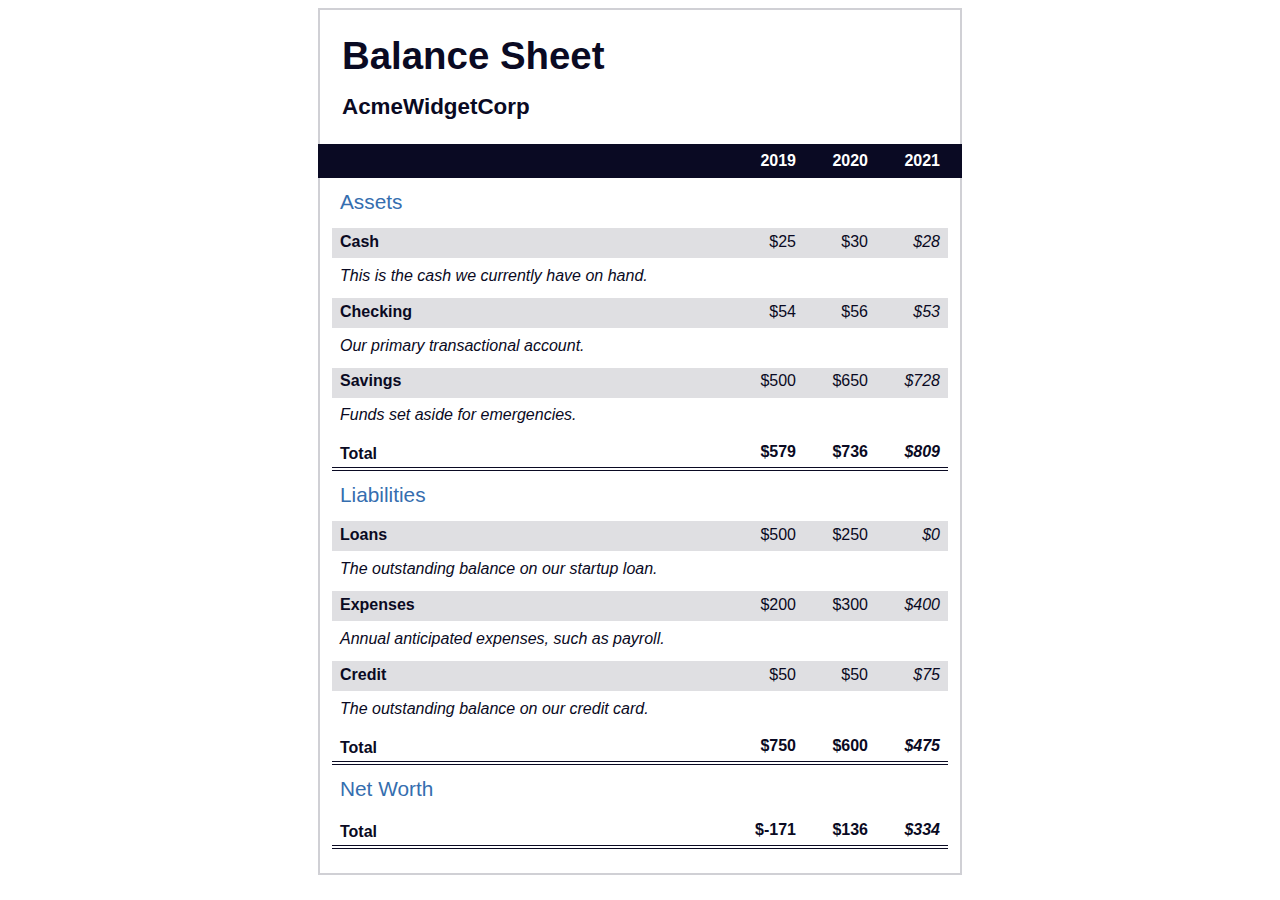
<file: Balance Sheet/index.html>
<!DOCTYPE html>
<html lang="en">
  <head>
    <meta charset="UTF-8">
    <meta name="viewport" content="width=device-width, initial-scale=1.0">
    <title>Balance Sheet</title>
    <link rel="stylesheet" href="./styles.css">
  </head>
  <body>
    <main>
      <section>
        <h1>
          <span class="flex">
            <span>AcmeWidgetCorp</span>
            <span>Balance Sheet</span>
          </span>
        </h1>
        <div id="years" aria-hidden="true">
          <span class="year">2019</span>
          <span class="year">2020</span>
          <span class="year">2021</span>
        </div>
        <div class="table-wrap">
          <table>
            <caption>Assets</caption>
            <thead>
              <tr>
                <td></td>
                <th><span class="sr-only year">2019</span></th>
                <th><span class="sr-only year">2020</span></th>
                <th class="current"><span class="sr-only year">2021</span></th>
              </tr>
            </thead>
            <tbody>
              <tr class="data">
                <th>Cash <span class="description">This is the cash we currently have on hand.</span></th>
                <td>$25</td>
                <td>$30</td>
                <td class="current">$28</td>
              </tr>
              <tr class="data">
                <th>Checking <span class="description">Our primary transactional account.</span></th>
                <td>$54</td>
                <td>$56</td>
                <td class="current">$53</td>
              </tr>
              <tr class="data">
                <th>Savings <span class="description">Funds set aside for emergencies.</span></th>
                <td>$500</td>
                <td>$650</td>
                <td class="current">$728</td>
              </tr>
              <tr class="total">
                <th>Total <span class="sr-only">Assets</span></th>
                <td>$579</td>
                <td>$736</td>
                <td class="current">$809</td>
              </tr>
            </tbody>
          </table>
          <table>
            <caption>Liabilities</caption>
            <thead>
              <tr>
              <td></td>
              <th><span class="sr-only">2019</span></th>
              <th><span class="sr-only">2020</span></th>
              <th><span class="sr-only">2021</span></th>
              </tr>
            </thead>
            <tbody>
              <tr class="data">
                <th>Loans <span class="description">The outstanding balance on our startup loan.</span></th>
                <td>$500</td>
                <td>$250</td>
                <td class="current">$0</td>
              </tr>
              <tr class="data">
                <th>Expenses <span class="description">Annual anticipated expenses, such as payroll.</span></th>
                <td>$200</td>
                <td>$300</td>
                <td class="current">$400</td>
              </tr>
              <tr class="data">
                <th>Credit <span class="description">The outstanding balance on our credit card.</span></th>
                <td>$50</td>
                <td>$50</td>
                <td class="current">$75</td>
              </tr>
              <tr class="total">
                <th>Total <span class="sr-only">Liabilities</span></th>
                <td>$750</td>
                <td>$600</td>
                <td class="current">$475</td>
              </tr>
            </tbody>
          </table>
          <table>
            <caption>Net Worth</caption>
            <thead>
              <tr>
              <td></td>
              <th><span class="sr-only">2019</span></th>
              <th><span class="sr-only">2020</span></th>
              <th><span class="sr-only">2021</span></th>
              </tr>
            </thead>
            <tbody>
              <tr class="total">
                <th>Total <span class="sr-only">Net Worth</span></th>
                <td>$-171</td>
                <td>$136</td>
                <td class="current">$334</td>
              </tr>
            </tbody>
          </table>
        </div>
      </section>
    </main>
  </body>
</html>
</file>
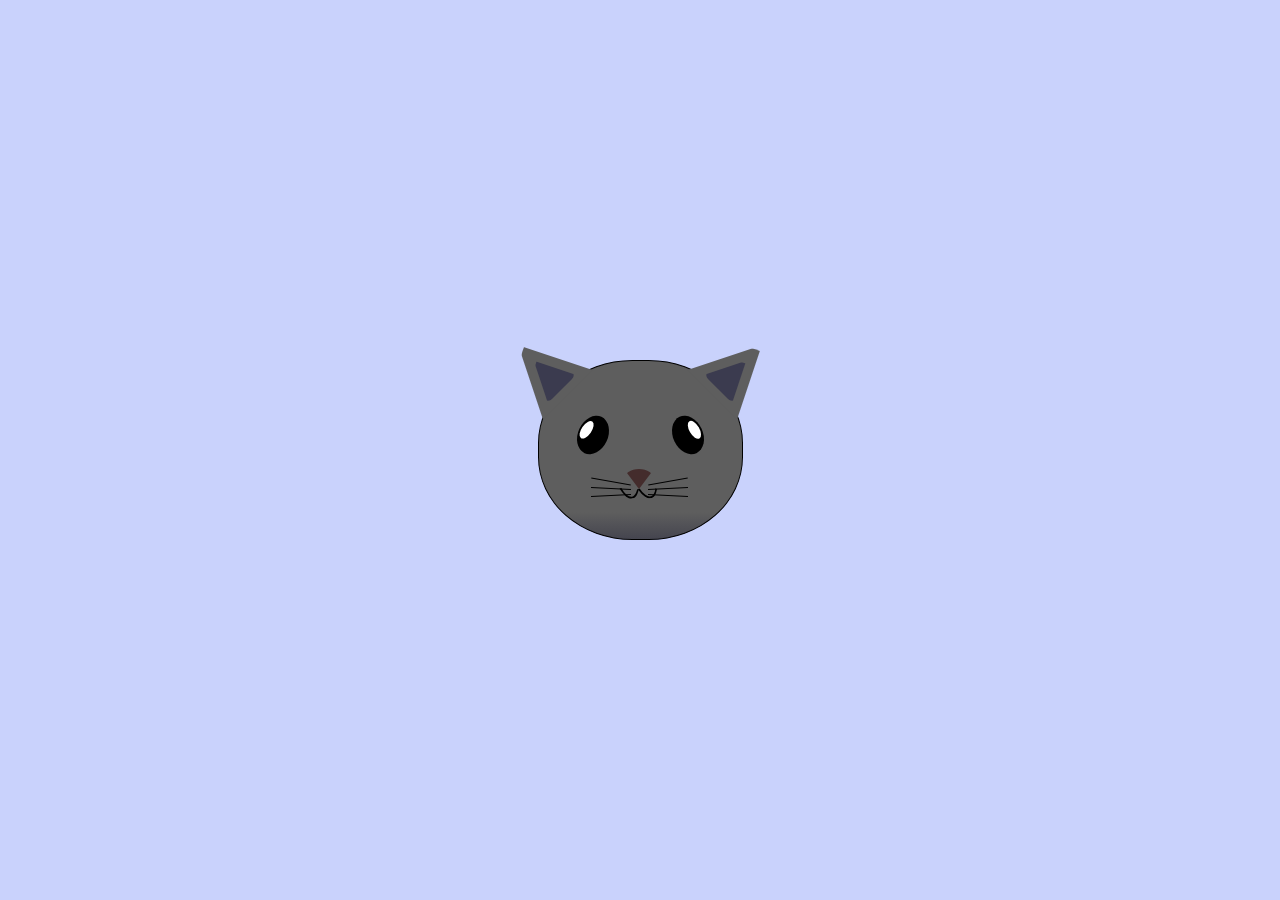
<file: Cat Painting/index.html>
<!DOCTYPE html>
<html lang="en">
<head>
    <meta charset="UTF-8">
    <title>fCC Cat Painting</title>
    <link rel="stylesheet" href="./styles.css">
</head>
<body>
    <main>
      <div class="cat-head">
        <div class="cat-ears">
          <div class="cat-left-ear">
            <div class="cat-left-inner-ear"></div>
          </div>
          <div class="cat-right-ear">
            <div class="cat-right-inner-ear"></div>
          </div>
        </div>

        <div class="cat-eyes">
          <div class="cat-left-eye">
            <div class="cat-left-inner-eye"></div>
          </div>
          <div class="cat-right-eye">
            <div class="cat-right-inner-eye"></div>
          </div>
        </div>
        
        <div class="cat-nose"></div>

        <div class="cat-mouth">
          <div class="cat-mouth-line-left"></div>
          <div class="cat-mouth-line-right"></div>
        </div>

        <div class="cat-whiskers">
          <div class="cat-whiskers-left">
            <div class="cat-whisker-left-top"></div>
            <div class="cat-whisker-left-middle"></div>
            <div class="cat-whisker-left-bottom"></div>
          </div>
          <div class="cat-whiskers-right">
            <div class="cat-whisker-right-top"></div>
            <div class="cat-whisker-right-middle"></div>
            <div class="cat-whisker-right-bottom"></div>
          </div>
        </div>

      </div>
    </main>
</body>
</html>
</file>
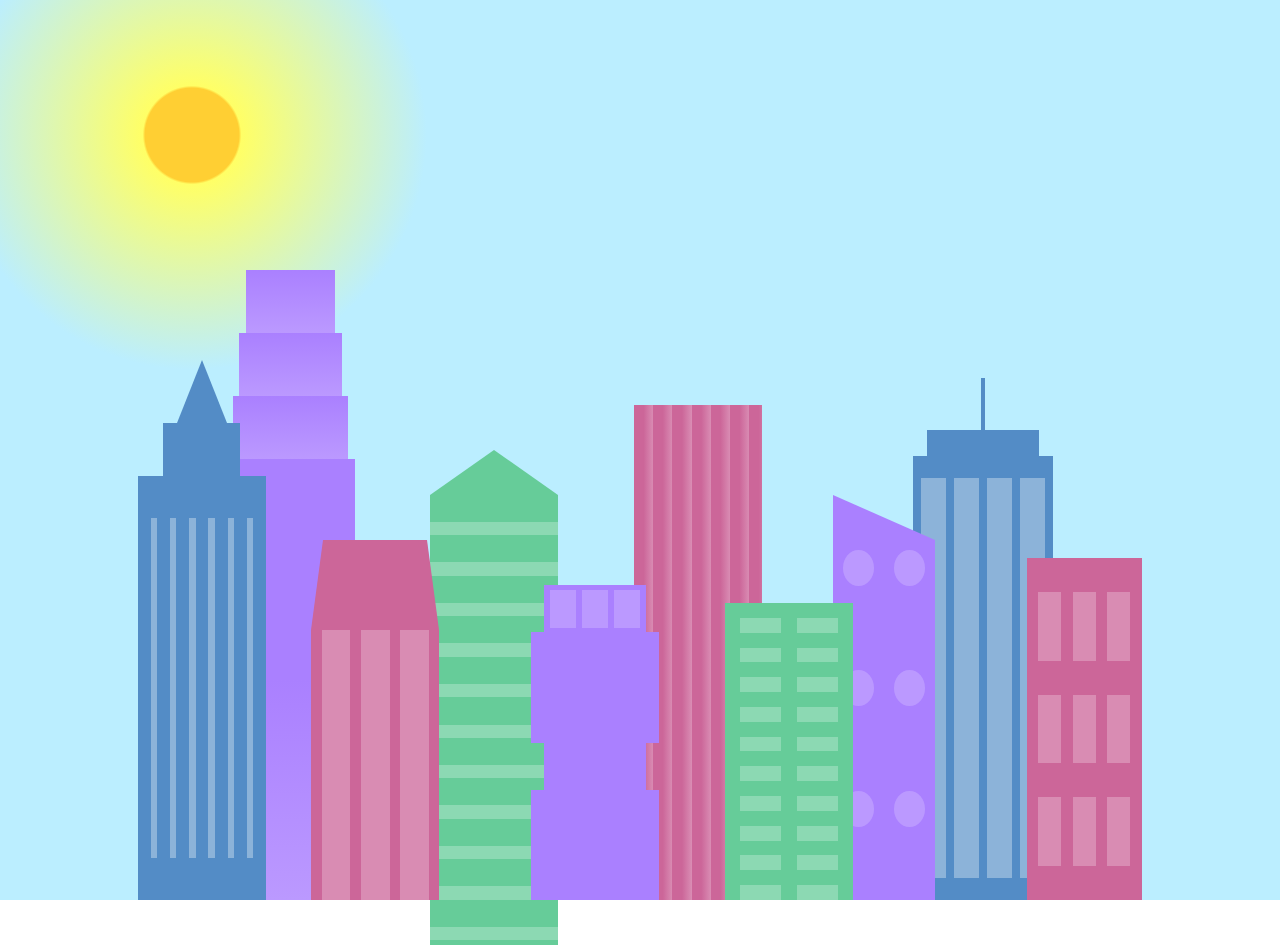
<file: City Skyline/index.html>
<!DOCTYPE html>
<html lang="en">    
  <head>
    <meta charset="UTF-8">
    <title>City Skyline</title>
    <link href="styles.css" rel="stylesheet" />   
  </head>

  <body>
    <div class="background-buildings sky">
      <div></div>
      <div></div>
      <div class="bb1 building-wrap">
        <div class="bb1a bb1-window"></div>
        <div class="bb1b bb1-window"></div>
        <div class="bb1c bb1-window"></div>
        <div class="bb1d"></div>
      </div>
      <div class="bb2">
        <div class="bb2a"></div>
        <div class="bb2b"></div>
      </div>
      <div class="bb3"></div>
      <div></div>
      <div class="bb4 building-wrap">
        <div class="bb4a"></div>
        <div class="bb4b"></div>
        <div class="bb4c window-wrap">
          <div class="bb4-window"></div>
          <div class="bb4-window"></div>
          <div class="bb4-window"></div>
          <div class="bb4-window"></div>
        </div>
      </div>
      <div></div>
      <div></div>
    </div>

    <div class="foreground-buildings">
      <div></div>
      <div></div>
      <div class="fb1 building-wrap">
        <div class="fb1a"></div>
        <div class="fb1b"></div>
        <div class="fb1c"></div>
      </div>
      <div class="fb2">
        <div class="fb2a"></div>
        <div class="fb2b window-wrap">
          <div class="fb2-window"></div>
          <div class="fb2-window"></div>
          <div class="fb2-window"></div>
        </div>
      </div>
      <div></div>
      <div class="fb3 building-wrap">
        <div class="fb3a window-wrap">
          <div class="fb3-window"></div>
          <div class="fb3-window"></div>
          <div class="fb3-window"></div>
        </div>
        <div class="fb3b"></div>
        <div class="fb3a"></div>
        <div class="fb3b"></div>
      </div>
      <div class="fb4">
        <div class="fb4a"></div>
        <div class="fb4b">
          <div class="fb4-window"></div>
          <div class="fb4-window"></div>
          <div class="fb4-window"></div>
          <div class="fb4-window"></div>
          <div class="fb4-window"></div>
          <div class="fb4-window"></div>
        </div>
      </div>
      <div class="fb5"></div>
      <div class="fb6"></div>
      <div></div>
      <div></div>
    </div>
  </body>
</html>
</file>
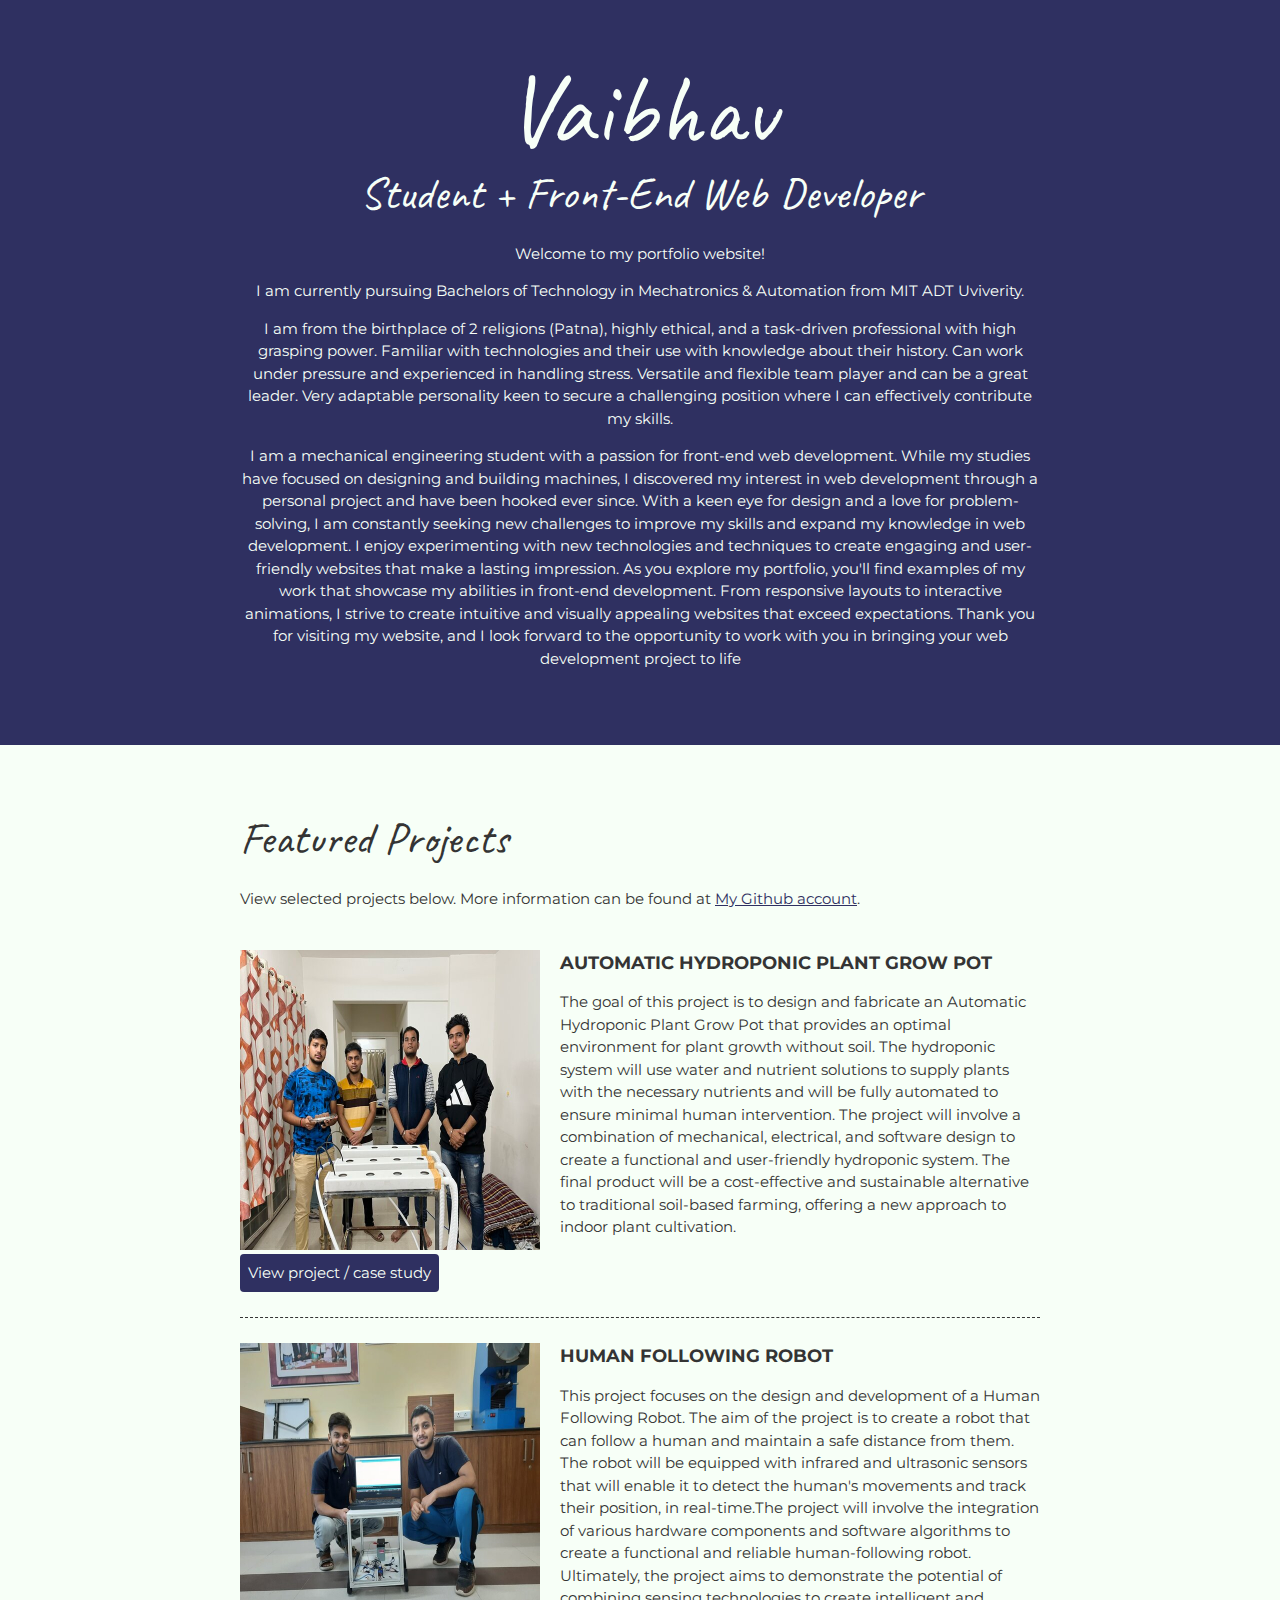
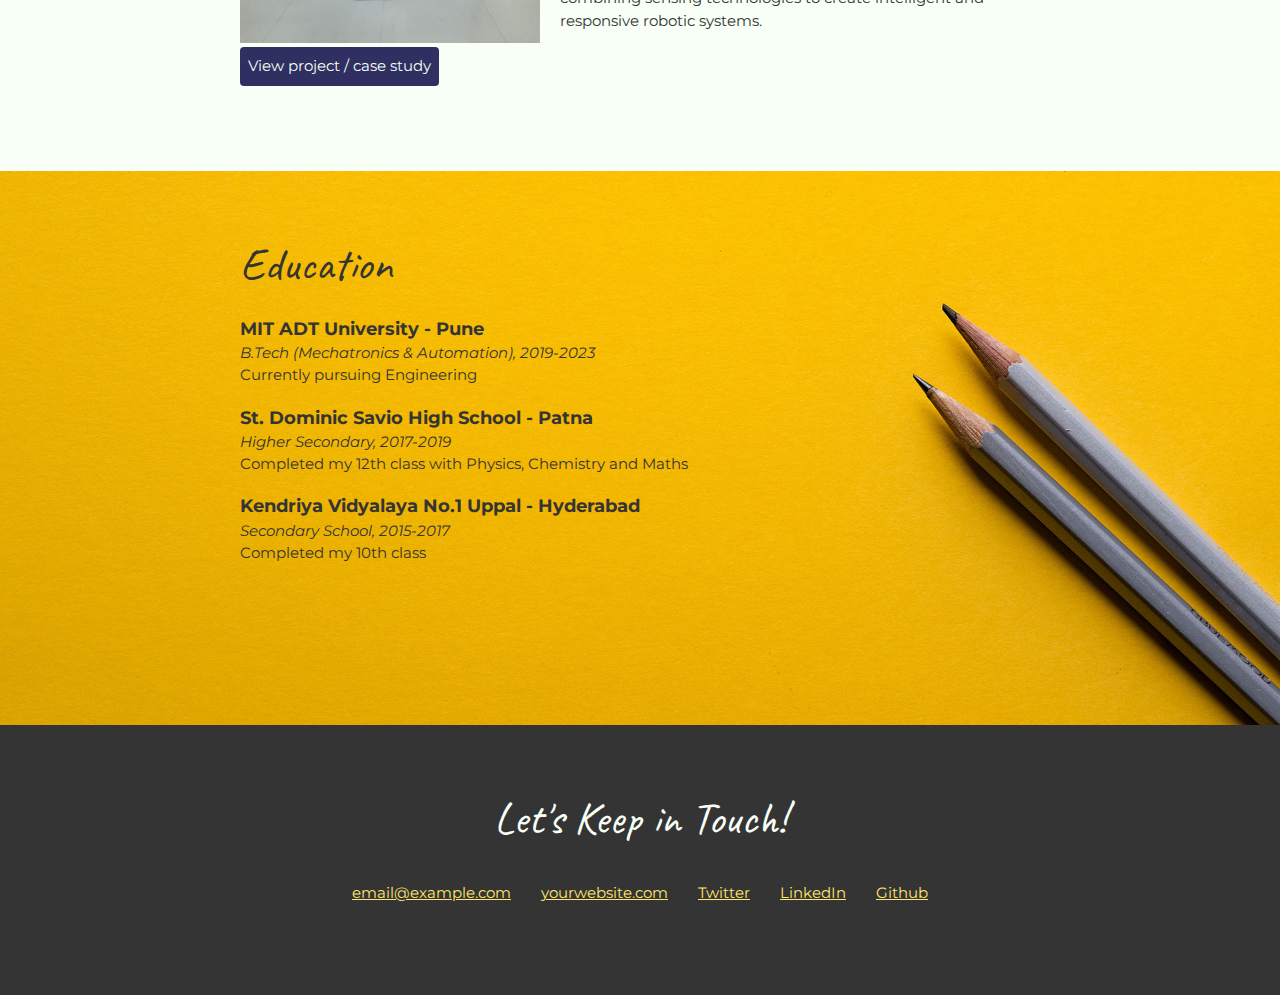
<file: CSS-Portfolio/index.html>
<!DOCTYPE html>
<html lang="en">
  <head>
    <meta charset="UTF-8">
    <meta name="viewport" content="width=device-width, initial-scale=1.0">
    <title>Vaibhav</title>
    <link rel="preconnect" href="https://fonts.googleapis.com">
    <link rel="preconnect" href="https://fonts.gstatic.com" crossorigin>
    <link href="https://fonts.googleapis.com/css2?family=Caveat&family=Montserrat:wght@400;600&display=swap" rel="stylesheet">
    <link rel="stylesheet" href="css/styles.css">
  </head>
  <body>
    <main>
      <!-- ***********************  ABOUT / PROFILE  *********************** -->
      <header>
        <div class="content-wrap">
          <h1>Vaibhav</h1>
          <h2>Student + Front-End Web Developer</h2>

          <p>Welcome to my portfolio website!</p>
          <p>I am currently pursuing Bachelors of Technology in Mechatronics & Automation from MIT ADT Uviverity.</p>
          <p>I am from the birthplace of 2 religions (Patna), highly ethical, and a task-driven professional with high grasping power.
            Familiar with technologies and their use with knowledge about their history. Can work under pressure and experienced in handling stress. 
            Versatile and flexible team player and can be a great leader. Very adaptable personality keen to secure a challenging
            position where I can effectively contribute my skills.</p>
          <p>I am a mechanical engineering student with a passion for front-end web development. 
            While my studies have focused on designing and building machines, I discovered my interest in web development through a personal 
            project and have been hooked ever since. With a keen eye for design and a love for problem-solving, I am constantly seeking new 
            challenges to improve my skills and expand my knowledge in web development. I enjoy experimenting with new technologies and techniques 
            to create engaging and user-friendly websites that make a lasting impression. As you explore my portfolio, you'll find examples of my 
            work that showcase my abilities in front-end development. From responsive layouts to interactive animations, I strive to create 
            intuitive and visually appealing websites that exceed expectations. Thank you for visiting my website, and I look forward to the 
            opportunity to work with you in bringing your web development project to life</p>
        </div>
      </header>

      <!-- ********************  PROJECTS / PORTFOLIO  ********************* -->
      <section class="projects">
        <div class="content-wrap divider">
          <h2>Featured Projects</h2>
          <p>View selected projects below. More information can be found at <a href="https://github.com/vaibhav-vai">My Github account</a>.</p>

          <!-- Copy the whole <section> block to add more projects. -->
            <!-- Project 1-->
          <section class="project-item">
            <img src="images/hydroponic.jpg" alt="Hydroponic system">
            <h3>AUTOMATIC HYDROPONIC PLANT GROW POT</h3>            
            <p>The goal of this project is to design and fabricate an Automatic Hydroponic Plant Grow Pot that provides an optimal environment for 
              plant growth without soil. The hydroponic system will use water and nutrient solutions to supply plants with the necessary nutrients 
              and will be fully automated to ensure minimal human intervention. The project will involve a combination of mechanical, electrical, 
              and software design to create a functional and user-friendly hydroponic system. The final product will be a cost-effective and 
              sustainable alternative to traditional soil-based farming, offering a new approach to indoor plant cultivation.</p>
            <a class="btn" href="#" target="_blank">View project / case study</a>
          </section>

          <!-- Project 2-->
          <section class="project-item">
            <img src="images/human.jpg" alt="Hydroponic system">
            <h3>HUMAN FOLLOWING ROBOT</h3>
            <p>This project focuses on the design and development of a Human Following Robot. 
              The aim of the project is to create a robot that can follow a human and maintain a safe distance from them. The robot will be 
              equipped with infrared and ultrasonic sensors that will enable it to detect the human's movements and track their position, in real-time.The project will involve the integration of various hardware 
              components and software algorithms to create a functional and reliable human-following robot. Ultimately, the project aims 
              to demonstrate the potential of combining sensing technologies to create intelligent and responsive 
              robotic systems.</p>
            <a class="btn" href="#" target="_blank">View project / case study</a>
          </section>

          <!-- Project 3-->
          <!--
          <section class="project-item">
            <img src="project-thumbnail.png" alt="description of image">
            <h3>Project Name</h3>
            <p>Summary or description of the project and/or your role in it. Add as many paragraphs as you need.</p>
            <a class="btn" href="#" target="_blank">View project / case study</a>
          </section>
          -->
        </div>  
      <!-- End of Project block. -->
      </section>


      
      <!-- ***********************  WORK EXPERIENCE  *********************** -->
      <!--
      <section class="work-experience">
        <div class="content-wrap item-details divider">
          <h2>Work Experience</h2>
          <p>Optional paragraph for work experience summary. Not a part of the job details. Delete if not being used.</p>
        -->
          <!-- Copy this whole <section> block to add more jobs. -->
          <!--
          <section class="job-item">
            <div class="job-details">
              <h3>Job title</h3>
              <p>Company Name</p>
              <p>Date at job</p>
            </div>
            
            <div class="job-summary">
              <p>Job summary goes here. Add as many paragraphs as you need.</p>
              <p>Optional list:</p>
              <ul>
                <li>Delete this list if you don't need it.</li>
                <li>Created...</li>
                <li>Lead...</li>
                <li>Responsible for...</li>
              </ul>
            </div>
          </section>
        </div>
      -->
        <!-- End of Job block. -->
      <!--
      </section>
      -->

      <!-- ******************  EDUCATION & CERTIFICATIONS ****************** -->
      <section class="education">
        <div class="content-wrap item-details">
          <h2>Education</h2>

          <!-- Copy this whole <section> block to add more schools. -->
          <section>
            <h3>MIT ADT University - Pune</h3>
            <p>B.Tech (Mechatronics & Automation), 2019-2023</p>
            <p>Currently pursuing Engineering</p>
          </section>

          <section>
            <h3>St. Dominic Savio High School - Patna</h3>
            <p>Higher Secondary, 2017-2019</p>
            <p>Completed my 12th class with Physics, Chemistry and Maths</p>
          </section>

          <section>
            <h3>Kendriya Vidyalaya No.1 Uppal - Hyderabad</h3>
            <p>Secondary School, 2015-2017</p>
            <p>Completed my 10th class</p>
          </section>
        </div>
        <!-- End of School block. -->
      </section>

      <!-- *****************  CONTACT INFO / SOCIAL MEDIA  ***************** -->
      <footer>
        <div class="content-wrap">
          <h2>Let's Keep in Touch!</h2>

          <!-- Social media and contact links. Add or remove any networks. -->
          <ul class="contact-list">
            <li><a href="mailto:email@example.com">email@example.com</a></li>
            <li><a href="http://yourwebsite.com" target="_blank">yourwebsite.com</a></li>
            <li><a href="https://twitter.com/VultureVI" target="_blank">Twitter</a></li>
            <li><a href="https://www.linkedin.com/in/vaibhav-vaibhav/" target="_blank">LinkedIn</a></li>
            <li><a href="https://github.com/vaibhav-vai" target="_blank">Github</a></li>
          </ul>
        </div>
      </footer>
    </main>
  </body>
</html>
</file>
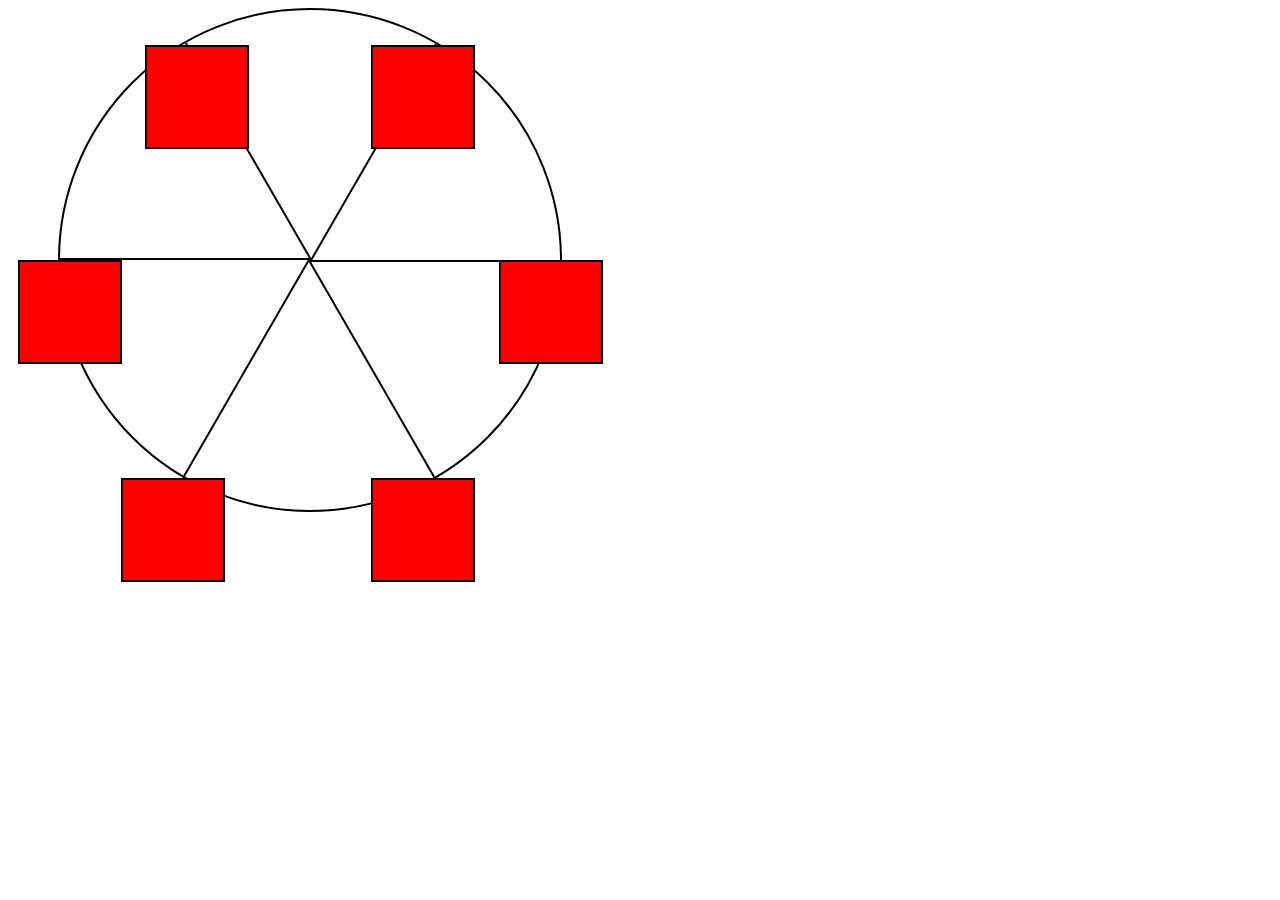
<file: Ferris Wheel/index.html>
<!DOCTYPE html>
<html lang="en">
  <head>
    <meta charset="UTF-8">
    <title>Ferris Wheel</title>
    <link rel="stylesheet" href="styles.css">
  </head>
  <body>
    <div class="wheel">
      <span class="line"></span>
      <span class="line"></span>
      <span class="line"></span>
      <span class="line"></span>
      <span class="line"></span>
      <span class="line"></span>

      <div class="cabin"></div>
      <div class="cabin"></div>
      <div class="cabin"></div>
      <div class="cabin"></div>
      <div class="cabin"></div>
      <div class="cabin"></div>
    </div>
  </body>
</html>
</file>
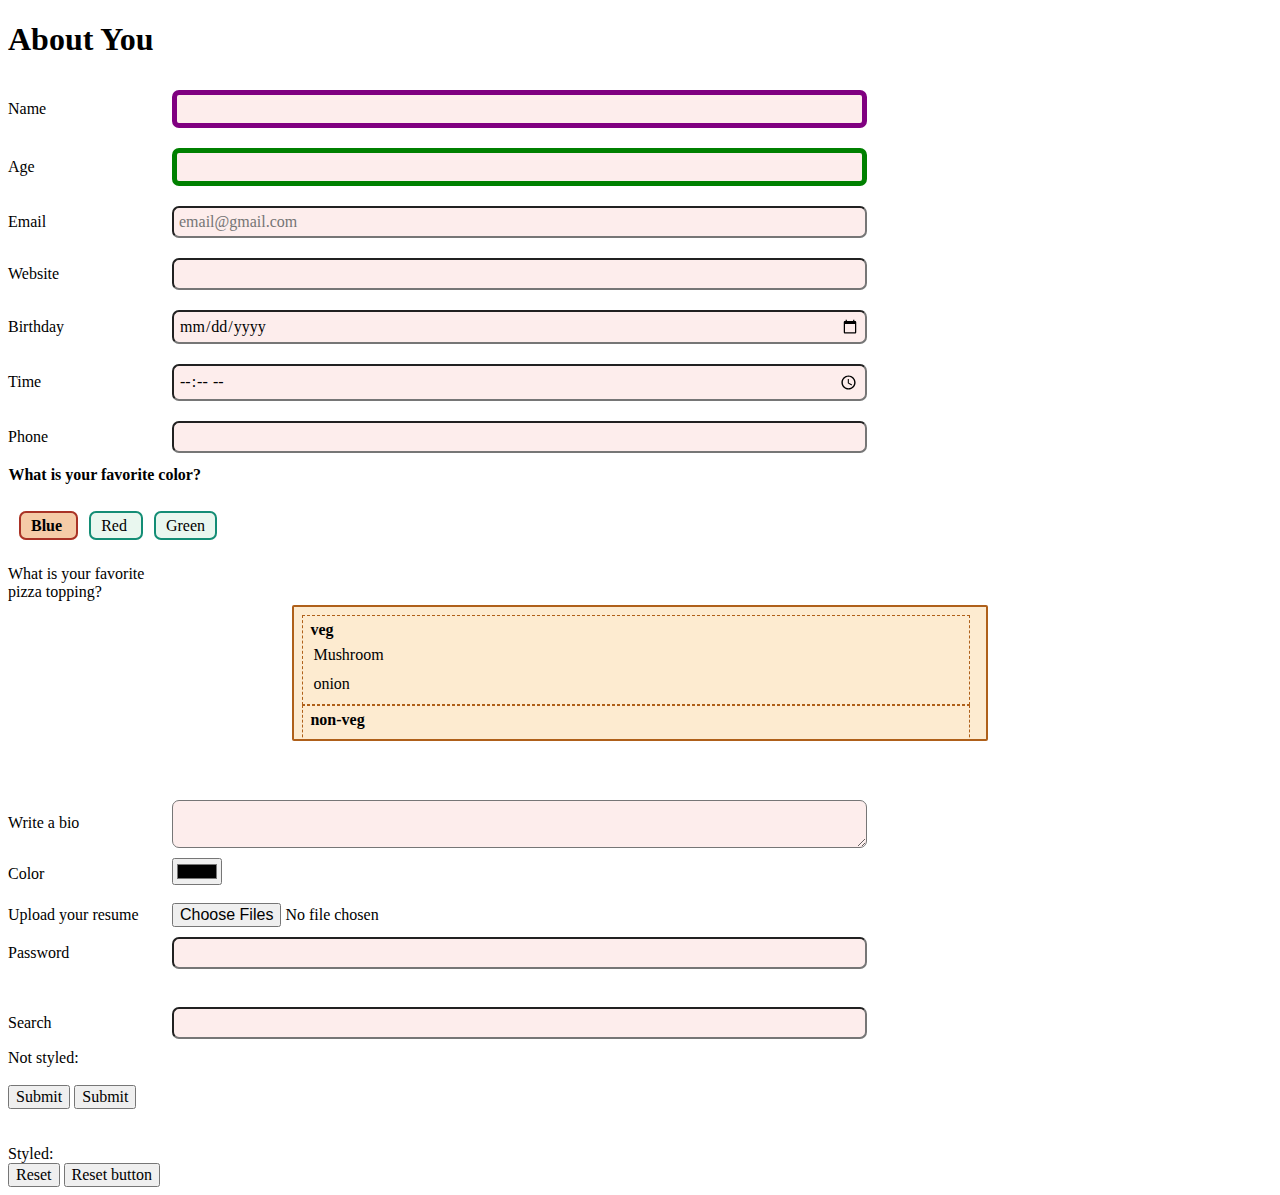
<file: Form/index.html>
<!DOCTYPE html>
<html lang="en">
<head>
    <meta charset="UTF-8">
    <meta http-equiv="X-UA-Compatible" content="IE=edge">
    <meta name="viewport" content="width=device-width, initial-scale=1.0">
    <title>Page Title</title>
    <link href="styles.css" rel="stylesheet">
</head>

<body>
    <h1>About You</h1>
    <form id="questions" method="post" action="">
        <label for="name">Name </label>
        <input type="text" name="name" id="nname" required><br>

        <label for="age">Age</label>
        <input type="number" id="age" name="age" step="any" min="3" max="15"><br>
        
        <label for="email">Email </label>
        <input type="email" name="email" id="email" placeholder="email@gmail.com"><br>
        
        <label for="website">Website </label>
        <input type="url" name="website" id="website"><br>
        
        <label for="birthday">Birthday </label>
        <input type="date" name="birthday" id="birthday"><br>
        
        <label for="time">Time </label>
        <input type="time" name="time" id="time"><br>
        
        <label for="phone">Phone </label>
        <input type="tel" name="phone" id="phone"><br> 

    <!--
        <fieldset>
            <legend>What is your favorite color? </legend>
            <input type="radio" id="blue" name="favcolor" value="blue" checked>
            <label for="blue">Blue </label><br>
            <input type="radio" id="red" name="favcolor" value="red">
            <label for="red">Red </label><br>
            <input type="radio" id="green" name="favcolor" value="green">
            <label for="green">Green </label><br>    
        </fieldset> 
    -->

        <fieldset>
            <legend>What is your favorite color? </legend><br>
            <input type="checkbox" id="blue" name="favcolor" value="blue" checked>
            <label for="blue">Blue </label>
            <input type="checkbox" id="red" name="favcolor" value="red">
            <label for="red">Red </label>
            <input type="checkbox" id="green" name="favcolor" value="green">
            <label for="green">Green </label>
        </fieldset><br>

        <label for="pizza">What is your favorite pizza topping?</label>
        <select name="pizza" id="pizza" multiple>
            <optgroup label="veg">
                <option value="mushroom">Mushroom</option>
                <option value="onion">onion</option>   
            </optgroup>

            <optgroup label="non-veg">
                <option value="sausage">Sausage</option>
                <option value="pepperoni">Pepperoni</option>   
            </optgroup>
        </select><br><br>

        <label for="bio">Write a bio</label>
        <textarea id="bio" name="poem"></textarea><br>

        <label for="color">Color</label>
        <input type="color" id="color" name="color"><br><br>

        <label for="resume">Upload your resume</label>
        <input type="file"id="resume" name="resume" accept="image/*" multiple><br>

        <label for="password">Password</label>
        <input type="password" id="password" name="password"><br>

        <input type="hidden" value="1234" name="tracking"><br>

        <label for="search">Search</label>
        <input type="search" id="search" name="search"><br>

        <div>Not styled:<br><br>
            <input type="submit" value="Submit">
            <button type="submit">Submit</button>
        </div>

        <br><br>

        <div id="styled">Styled:<br>
            <input type="reset" value="Reset">
            <button type="reset">Reset <span>button</span></button>
        </div>
    </form>
</body>
</html>
</file>
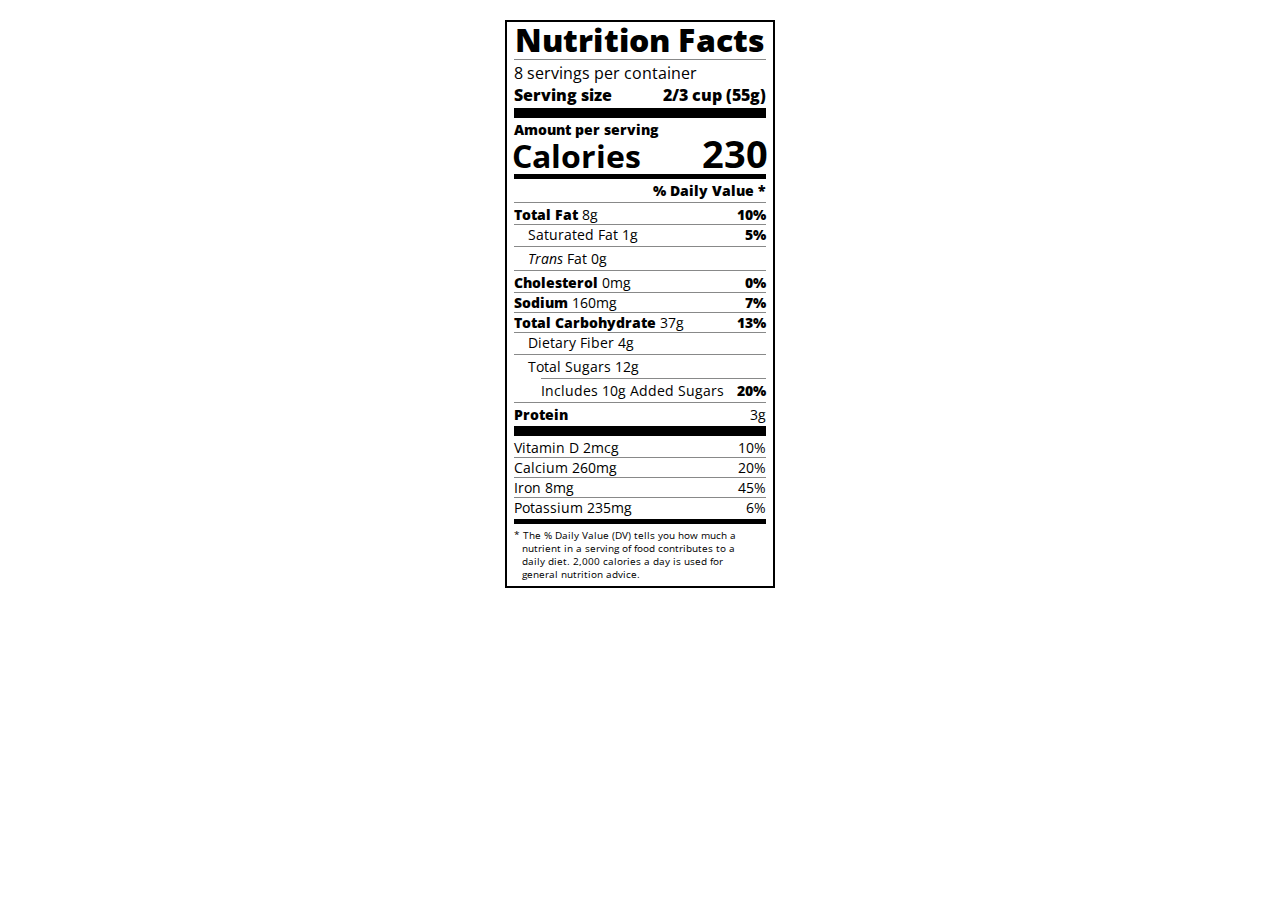
<file: Nutrition Label/index.html>
<!DOCTYPE html>
<html lang="en">

<head>
  <meta charset="UTF-8">
  <title>Nutrition Label</title>
  <link href="https://fonts.googleapis.com/css?family=Open+Sans:400,700,800" rel="stylesheet">
  <link href="./styles.css" rel="stylesheet">
</head>

<body>
  <div class="label">
    <header>
      <h1 class="bold">Nutrition Facts</h1>
      <div class="divider"></div>
      <p>8 servings per container</p>
      <p class="bold">Serving size <span>2/3 cup (55g)</span></p>
    </header>
    <div class="divider large"></div>
    <div class="calories-info">
      <div class="left-container">
        <h2 class="bold small-text">Amount per serving</h2>
        <p>Calories</p>
      </div>
      <span>230</span>
    </div>
    <div class="divider medium"></div>
    <div class="daily-value small-text">
      <p class="bold right no-divider">% Daily Value *</p>
      <div class="divider"></div>
      <p><span><span class="bold">Total Fat</span> 8g</span> <span class="bold">10%</span></p>
      <p class="indent no-divider">Saturated Fat 1g <span class="bold">5%</span></p>
      <div class="divider"></div>
      <p class="indent no-divider"><span><i>Trans</i> Fat 0g</span></p>
      <div class="divider"></div>
      <p><span><span class="bold">Cholesterol</span> 0mg</span> <span class="bold">0%</span></p>
      <p><span><span class="bold">Sodium</span> 160mg</span> <span class="bold">7%</span></p>
      <p><span><span class="bold">Total Carbohydrate</span> 37g</span> <span class="bold">13%</span></p>
      <p class="indent no-divider">Dietary Fiber 4g</p>
      <div class="divider"></div>
      <p class="indent no-divider">Total Sugars 12g</p>
      <div class="divider double-indent"></div>
      <p class="double-indent no-divider">Includes 10g Added Sugars <span class="bold">20%</span>
      <div class="divider"></div>
      <p class="no-divider"><span class="bold">Protein</span> 3g</p>
      <div class="divider large"></div>
      <p>Vitamin D 2mcg <span>10%</span></p>
      <p>Calcium 260mg <span>20%</span></p>
      <p>Iron 8mg <span>45%</span></p>
      <p class="no-divider">Potassium 235mg <span>6%</span></p>
    </div>
    <div class="divider medium"></div>
    <p class="note">* The % Daily Value (DV) tells you how much a nutrient in a serving of food contributes to a daily
      diet. 2,000 calories a day is used for general nutrition advice.</p>
  </div>
</body>
</html>
</file>
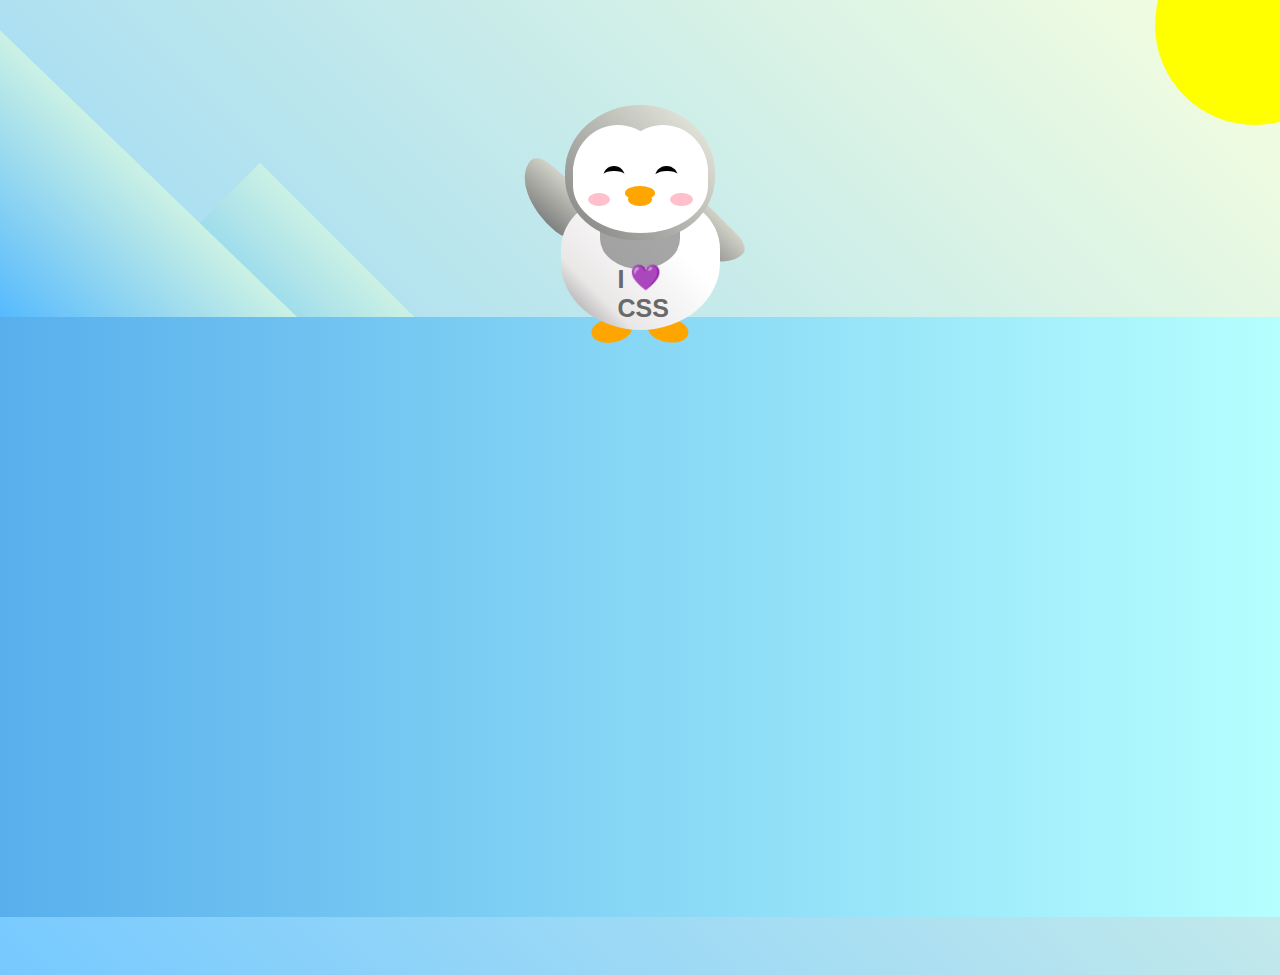
<file: Penguin/index.html>
<!DOCTYPE html>
<html lang="en">
  <head>
    <meta charset="UTF-8" />
    <link rel="stylesheet" href="styles.css" />
    <title>Penguin</title>
    <meta name="viewport" content="width=device-width, initial-scale=1.0" />
  </head>

  <body>
    <div class="left-mountain"></div>
    <div class="back-mountain"></div>
    <div class="sun"></div>
    <div class="penguin">
      <div class="penguin-head">
        <div class="face left"></div>
        <div class="face right"></div>
        <div class="chin"></div>
        <div class="eye left">
          <div class="eye-lid"></div>
        </div>
        <div class="eye right">
          <div class="eye-lid"></div>
        </div>
        <div class="blush left"></div>
        <div class="blush right"></div>
        <div class="beak top"></div>
        <div class="beak bottom"></div>
      </div>
      <div class="shirt">
        <div>💜</div>
        <p>I CSS</p>
      </div> 
      <div class="penguin-body">
        <div class="arm left"></div>
        <div class="arm right"></div>
        <div class="foot left"></div>
        <div class="foot right"></div>
      </div>
    </div>

    <div class="ground"></div>
  </body>
</html>
</file>
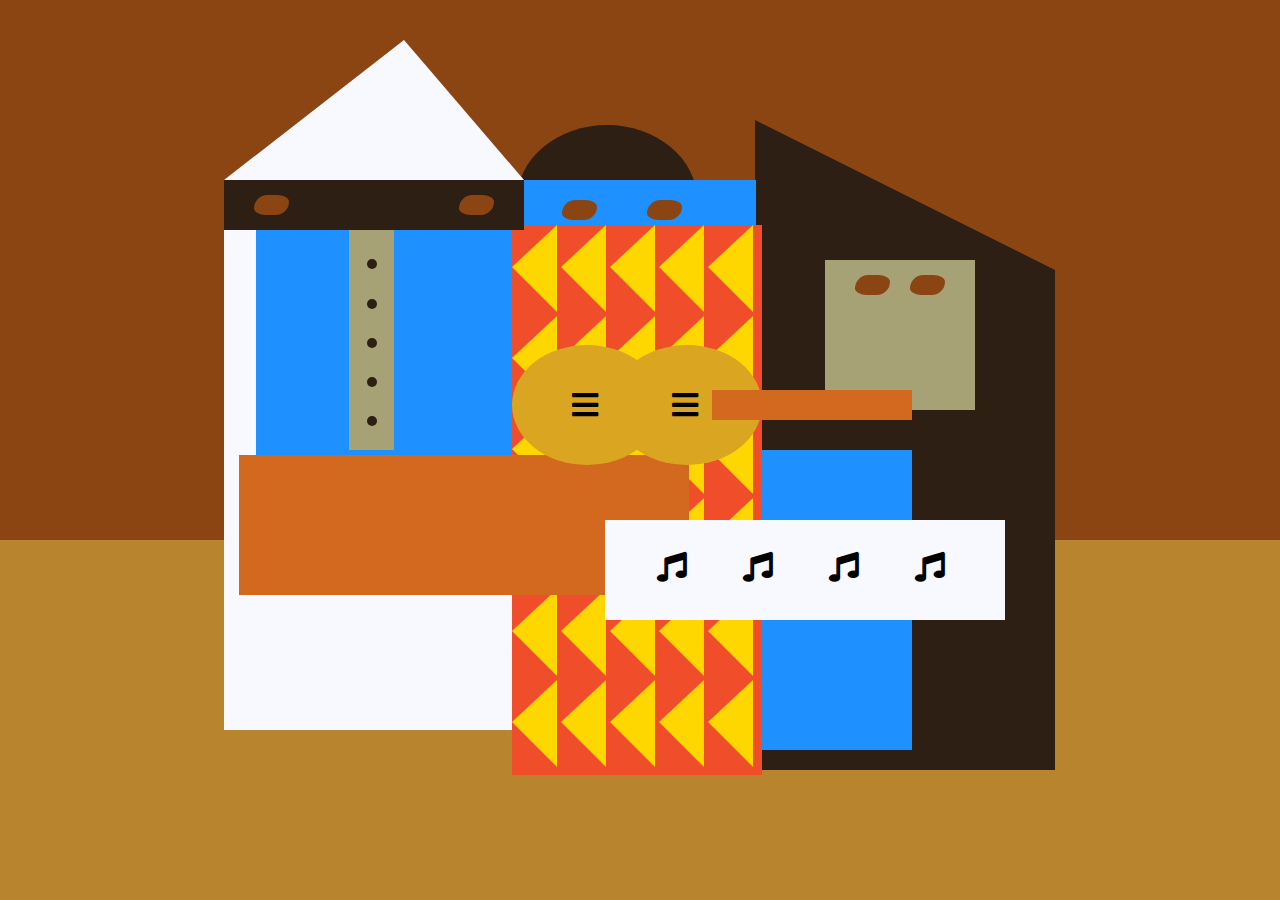
<file: Picasso Painting/index.html>
<!DOCTYPE html>
<html lang="en">
  <head>
    <meta charset="utf-8">
    <title>Picasso Painting</title>
    <link rel="stylesheet" href="./styles.css" />
    <link rel="stylesheet" href="https://use.fontawesome.com/releases/v5.8.2/css/all.css">
  </head>
  <body>
    <div id="back-wall"></div>
    <div class="characters">
      <div id="offwhite-character">
        <div id="white-hat"></div>
        <div id="black-mask">
          <div class="eyes left"></div>
          <div class="eyes right"></div>
        </div>
        <div id="gray-instrument">
          <div class="black-dot"></div>
          <div class="black-dot"></div>
          <div class="black-dot"></div>
          <div class="black-dot"></div>
          <div class="black-dot"></div>
        </div>
        <div id="tan-table"></div>
      </div>
      <div id="black-character">
        <div id="black-hat"></div>
        <div id="gray-mask">
          <div class="eyes left"></div>
          <div class="eyes right"></div>
        </div>
        <div id="white-paper">
          <i class="fas fa-music"></i>
          <i class="fas fa-music"></i>
          <i class="fas fa-music"></i>
          <i class="fas fa-music"></i>
        </div>
      </div>
      <div class="blue" id="blue-left"></div>
      <div class="blue" id="blue-right"></div>
      <div id="orange-character">
        <div id="black-round-hat"></div>
        <div id="eyes-div">
          <div class="eyes left"></div>
          <div class="eyes right"></div>
        </div>
        <div id="triangles">
          <div class="triangle"></div>
          <div class="triangle"></div>
          <div class="triangle"></div>
          <div class="triangle"></div>
          <div class="triangle"></div>
          <div class="triangle"></div>
          <div class="triangle"></div>
          <div class="triangle"></div>
          <div class="triangle"></div>
          <div class="triangle"></div>
          <div class="triangle"></div>
          <div class="triangle"></div>
          <div class="triangle"></div>
          <div class="triangle"></div>
          <div class="triangle"></div>
          <div class="triangle"></div>
          <div class="triangle"></div>
          <div class="triangle"></div>
          <div class="triangle"></div>
          <div class="triangle"></div>
          <div class="triangle"></div>
          <div class="triangle"></div>
          <div class="triangle"></div>
          <div class="triangle"></div>
          <div class="triangle"></div>
          <div class="triangle"></div>
          <div class="triangle"></div>
          <div class="triangle"></div>
          <div class="triangle"></div>
          <div class="triangle"></div>
        </div>
        <div id="guitar">
          <div class="guitar" id="guitar-left">
            <i class="fas fa-bars"></i>
          </div>
          <div class="guitar" id="guitar-right">
            <i class="fas fa-bars"></i>
          </div>
          <div id="guitar-neck"></div>
        </div>
      </div>
    </div>
  </body>
</html>
</file>
<file: Balance Sheet/styles.css>
span[class~="sr-only"] {
  border: 0 !important;
  clip: rect(1px, 1px, 1px, 1px) !important;
  clip-path: inset(50%) !important;
  height: 1px !important;
  width: 1px !important;
  position: absolute !important;
  overflow: hidden !important;
  white-space: nowrap !important;
  padding: 0 !important;
  margin: -1px !important;
}

html {
  box-sizing: border-box;
}

body {
  font-family: sans-serif;
  color: #0a0a23;
}

h1 {
  max-width: 37.25rem;
  margin: 0 auto;
  padding: 1.5rem 1.25rem;
}

h1 .flex {
  display: flex;
  flex-direction: column-reverse;
  gap: 1rem;
}

h1 .flex span:first-of-type {
  font-size: 0.7em;
}

h1 .flex span:last-of-type {
  font-size: 1.2em;
}

section {
  max-width: 40rem;
  margin: 0 auto;
  border: 2px solid #d0d0d5;
}

#years {
  display: flex;
  justify-content: flex-end;
  position: sticky;
  z-index: 999;
  top: 0;
  background: #0a0a23;
  color: #fff;
  padding: 0.5rem calc(1.25rem + 2px) 0.5rem 0;
  margin: 0 -2px;
}

#years span[class] {
  font-weight: bold;
  width: 4.5rem;
  text-align: right;
}

.table-wrap {
  padding: 0 0.75rem 1.5rem 0.75rem;
}

table {
  border-collapse: collapse;
  border: 0;
  width: 100%;
  position: relative;
  margin-top: 3rem;
}

table caption {
  color: #356eaf;
  font-size: 1.3em;
  font-weight: normal;
  position: absolute;
  top: -2.25rem;
  left: 0.5rem;
}

tbody td {
  width: 100vw;
  min-width: 4rem;
  max-width: 4rem;
}

tbody th {
  width: calc(100% - 12rem);
}

tr[class="total"] {
  border-bottom: 4px double #0a0a23;
  font-weight: bold;
}

tr[class="total"] th {
  text-align: left;
  padding: 0.5rem 0 0.25rem 0.5rem;
}

tr.total td {
  text-align: right;
  padding: 0 0.25rem;
}

tr.total td:nth-of-type(3) {
  padding-right: 0.5rem;
}

tr.total:hover {
  background-color: #99c9ff;
}

td.current {
  font-style: italic;
}

tr.data {
  background-image: linear-gradient(to bottom, #dfdfe2 1.845rem, white 1.845rem);
}

tr.data th {
  text-align: left;
  padding-top: 0.3rem;
  padding-left: 0.5rem;
}

tr.data th .description {
  display: block;
  font-weight: normal;
  font-style: italic;
  padding: 1rem 0 0.75rem;
  margin-right: -13.5rem;
}

tr.data td {
  vertical-align: top;
  padding: 0.3rem 0.25rem 0;
  text-align: right;
}

tr.data td:last-of-type {
  padding-right: 0.5rem;
}
</file>
<file: Cat Painting/styles.css>
* {
  box-sizing: border-box;
}

body {
  background-color: #c9d2fc;
}

.cat-head {
  position: absolute;
  right: 0;
  left: 0;
  top: 0;
  bottom: 0;
  margin: auto;
  background: linear-gradient(#5e5e5e 85%, #45454f 100%);
  width: 205px;
  height: 180px;
  border: 1px solid #000;
  border-radius: 46%;
}

.cat-left-ear {
  position: absolute;
  top: -26px;
  left: -31px;
  z-index: 1;
  border-top-left-radius: 90px;
  border-top-right-radius: 10px;
  transform: rotate(-45deg);
  border-left: 35px solid transparent;
  border-right: 35px solid transparent;
  border-bottom: 70px solid #5e5e5e;
}

.cat-right-ear {
  position: absolute;
  top: -26px;
  left: 163px;
  z-index: 1;
  transform: rotate(45deg);
  border-top-left-radius: 90px;
  border-top-right-radius: 10px;
  border-left: 35px solid transparent;
  border-right: 35px solid transparent;
  border-bottom: 70px solid #5e5e5e;
}

.cat-left-inner-ear {
  position: absolute;
  top: 22px;
  left: -20px;
  border-top-left-radius: 90px;
  border-top-right-radius: 10px;
  border-bottom-right-radius: 40%;
  border-bottom-left-radius: 40%;
  border-left: 20px solid transparent;
  border-right: 20px solid transparent;
  border-bottom: 40px solid #3b3b4f;
}

.cat-right-inner-ear {
  position: absolute;
  top: 22px;
  left: -20px;
  border-top-left-radius: 90px;
  border-top-right-radius: 10px;
  border-bottom-right-radius: 40%;
  border-bottom-left-radius: 40%;
  border-left: 20px solid transparent;
  border-right: 20px solid transparent;
  border-bottom: 40px solid #3b3b4f;
}

.cat-left-eye {
  position: absolute;
  top: 54px;
  left: 39px;
  border-radius: 60%;
  transform: rotate(25deg);
  width: 30px;
  height: 40px;
  background-color: #000;
}

.cat-right-eye {
  position: absolute;
  top: 54px;
  left: 134px;
  border-radius: 60%;
  transform: rotate(-25deg);
  width: 30px;
  height: 40px;
  background-color: #000;
}

.cat-left-inner-eye {
  position: absolute;
  top: 8px;
  left: 2px;
  width: 10px;
  height: 20px;
  transform: rotate(10deg);
  background-color: #fff;
  border-radius: 60%;
}

.cat-right-inner-eye {
  position: absolute;
  top: 8px;
  left: 18px;
  transform: rotate(-5deg);
  width: 10px;
  height: 20px;
  background-color: #fff;
  border-radius: 60%;
}

.cat-nose {
  position: absolute;
  top: 108px;
  left: 85px;
  border-top-left-radius: 50%;
  border-bottom-right-radius: 50%;
  border-bottom-left-radius: 50%;
  transform: rotate(180deg);
  border-left: 15px solid transparent;
  border-right: 15px solid transparent;
  border-bottom: 20px solid #442c2c;
}

.cat-mouth div {
  width: 30px;
  height: 50px;
  border: 2px solid #000;
  border-radius: 190%/190px 150px 0 0;
  border-color: black transparent transparent transparent;
}

.cat-mouth-line-left {
  position: absolute;
  top: 88px;
  left: 74px;
  transform: rotate(170deg);
}

.cat-mouth-line-right {
  position: absolute;
  top: 88px;
  left: 91px;
  transform: rotate(165deg);
}

.cat-whiskers-left div {
  width: 40px;
  height: 1px;
  background-color: #000;
}

.cat-whiskers-right div {
  width: 40px;
  height: 1px;
  background-color: #000;
}

.cat-whisker-left-top {
  position: absolute;
  top: 120px;
  left: 52px;
  transform: rotate(10deg);
}

.cat-whisker-left-middle {
  position: absolute;
  top: 127px;
  left: 52px;
  transform: rotate(3deg);
}

.cat-whisker-left-bottom {
  position: absolute;
  top: 134px;
  left: 52px;
  transform: rotate(-3deg);
}

.cat-whisker-right-top {
  position: absolute;
  top: 120px;
  left: 109px;
  transform: rotate(-10deg);
}

.cat-whisker-right-middle {
  position: absolute;
  top: 127px;
  left: 109px;
  transform: rotate(-3deg);
}

.cat-whisker-right-bottom {
  position: absolute;
  top: 134px;
  left: 109px;
transform: rotate(3deg);  
}
</file>
<file: City Skyline/styles.css>
:root {
  --building-color1: #aa80ff;
  --building-color2: #66cc99;
  --building-color3: #cc6699;
  --building-color4: #538cc6;
  --window-color1: #bb99ff;
  --window-color2: #8cd9b3;
  --window-color3: #d98cb3;
  --window-color4: #8cb3d9;
}

* {
  box-sizing: border-box;
}

body {
  height: 100vh;
  margin: 0;
  overflow: hidden;
}

.background-buildings, .foreground-buildings {
  width: 100%;
  height: 100%;
  display: flex;
  align-items: flex-end;
  justify-content: space-evenly;
  position: absolute;
  top: 0;
}

.building-wrap {
  display: flex;
  flex-direction: column;
  align-items: center;
}

.window-wrap {
  display: flex;
  align-items: center;
  justify-content: space-evenly;
}

.sky {
  background: radial-gradient(
      closest-corner circle at 15% 15%,
      #ffcf33,
      #ffcf33 20%,
      #ffff66 21%,
      #bbeeff 100%
    );
}

/* BACKGROUND BUILDINGS - "bb" stands for "background building" */
.bb1 {
  width: 10%;
  height: 70%;
}

.bb1a {
  width: 70%;
}
  
.bb1b {
  width: 80%;
}
  
.bb1c {
  width: 90%;
}

.bb1d {
  width: 100%;
  height: 70%;
  background: linear-gradient(
      var(--building-color1) 50%,
      var(--window-color1)
    );
}

.bb1-window {
  height: 10%;
  background: linear-gradient(
      var(--building-color1),
      var(--window-color1)
    );
}

.bb2 {
  width: 10%;
  height: 50%;
}

.bb2a {
  border-bottom: 5vh solid var(--building-color2);
  border-left: 5vw solid transparent;
  border-right: 5vw solid transparent;
}

.bb2b {
  width: 100%;
  height: 100%;
  background: repeating-linear-gradient(
      var(--building-color2),
      var(--building-color2) 6%,
      var(--window-color2) 6%,
      var(--window-color2) 9%
    );
}

.bb3 {
  width: 10%;
  height: 55%;
  background: repeating-linear-gradient(
      90deg,
      var(--building-color3),
      var(--building-color3),
      var(--window-color3) 15%
    );
}

.bb4 {
  width: 11%;
  height: 58%;
}

.bb4a {
  width: 3%;
  height: 10%;
  background-color: var(--building-color4);
}

.bb4b {
  width: 80%;
  height: 5%;
  background-color: var(--building-color4);
}
  
.bb4c {
  width: 100%;
  height: 85%;
  background-color: var(--building-color4);
}

.bb4-window {
  width: 18%;
  height: 90%;
  background-color: var(--window-color4);
}

/* FOREGROUND BUILDINGS - "fb" stands for "foreground building" */
.fb1 {
  width: 10%;
  height: 60%;
}

.fb1a {
  border-bottom: 7vh solid var(--building-color4);
  border-left: 2vw solid transparent;
  border-right: 2vw solid transparent;
}

.fb1b {
  width: 60%;
  height: 10%;
  background-color: var(--building-color4);
}
  
.fb1c {
  width: 100%;
  height: 80%;
  background: repeating-linear-gradient(
      90deg,
      var(--building-color4),
      var(--building-color4) 10%,
      transparent 10%,
      transparent 15%
    ),
    repeating-linear-gradient(
      var(--building-color4),
      var(--building-color4) 10%,
      var(--window-color4) 10%,
      var(--window-color4) 90%
    );
}

.fb2 {
  width: 10%;
  height: 40%;
}

.fb2a {
  width: 100%;
  border-bottom: 10vh solid var(--building-color3);
  border-left: 1vw solid transparent;
  border-right: 1vw solid transparent;
}

.fb2b {
  width: 100%;
  height: 75%;
  background-color: var(--building-color3);
}

.fb2-window {
  width: 22%;
  height: 100%;
  background-color: var(--window-color3);
}

.fb3 {
  width: 10%;
  height: 35%;
}
  
.fb3a {
  width: 80%;
  height: 15%;
  background-color: var(--building-color1);
}
  
.fb3b {
  width: 100%;
  height: 35%;
  background-color: var(--building-color1);
}

.fb3-window {
  width: 25%;
  height: 80%;
  background-color: var(--window-color1);
}

.fb4 {
  width: 8%;
  height: 45%;
  position: relative;
  left: 10%;
}

.fb4a {
  border-top: 5vh solid transparent;
  border-left: 8vw solid var(--building-color1);
}

.fb4b {
  width: 100%;
  height: 89%;
  background-color: var(--building-color1);
  display: flex;
  flex-wrap: wrap;
}

.fb4-window {
  width: 30%;
  height: 10%;
  border-radius: 50%;
  background-color: var(--window-color1);
  margin: 10%;
}

.fb5 {
  width: 10%;
  height: 33%;
  position: relative;
  right: 10%;
  background: repeating-linear-gradient(
      var(--building-color2),
      var(--building-color2) 5%,
      transparent 5%,
      transparent 10%
    ),
    repeating-linear-gradient(
      90deg,
      var(--building-color2),
      var(--building-color2) 12%,
      var(--window-color2) 12%,
      var(--window-color2) 44%
    );
}

.fb6 {
  width: 9%;
  height: 38%;
  background: repeating-linear-gradient(
      90deg,
      var(--building-color3),
      var(--building-color3) 10%,
      transparent 10%,
      transparent 30%
    ),
    repeating-linear-gradient(
      var(--building-color3),
      var(--building-color3) 10%,
      var(--window-color3) 10%,
      var(--window-color3) 30%
    );
}

@media (max-width: 1000px) {
  :root {
    --building-color1: #000;
    --building-color2: #000;
    --building-color3: #000;
    --building-color4: #000;
    --window-color1: #777;
    --window-color2: #777;
    --window-color3: #777;
    --window-color4: #777;
  }
  .sky {
    background: radial-gradient(
        closest-corner circle at 15% 15%,
        #ccc,
        #ccc 20%,
        #445 21%,
        #223 100%
      );
  }
}
</file>
<file: CSS-Portfolio/css/styles.css>
/*
COLOR PALETTE
https://coolors.co/f7fff7-343434-2f3061-ffe66d-alc6d7
#F7FFF7 - almost white
#343434 - dark gray - almost black
#2F3061 - blue dark
#FFE66D - yellow
#AlC6D7 - blue light
*/


/* Global Styles
---------------------------------------------------*/
html {
    box-sizing: border-box;
}
*, *:before, *:after {
    box-sizing: inherit;
}
body {
    color: #343434;
    margin: 0;
    padding: 0;
    font-family: 'Montserrat', sans-serif;
    font-size: 15px;
    line-height: 1.5;
}
img {
    width: 300px;
}
a {
    color: #FFE66D;
}
a:hover {
    text-decoration: none;
}
h1{
    font-size: 100px;
    line-height: 1;
}
h2 {
    font-size: 45px;
}
h1, h2{
    font-family: 'Caveat', cursive;
    font-weight: 400;
    margin: 0;
}
.content-wrap {
    max-width: 800px;
    width: 85%;
    margin: 0 auto;
    padding: 60PX 0;
}
h3 {
    margin-bottom: 0;
}
.item-details h3 + p {
    font-style: italic;
}
.item-details h3 ~ p {
    margin: 0;
}
.divider > section {
    border-bottom: 1px dashed #343434;
    padding: 25px 0;   
}
.divider > section:last-of-type {
    border-bottom: none;
}

/* Profile
---------------------------------------------------*/
header {
    background: #2F3061;
    color: #F7FFF7;
}

/* Projects
---------------------------------------------------*/
.projects {
    background: #F7FFF7;
}
.projects a {
    color: #2F3061;
}
.projects .btn {
    color: #F7FFF7;
    background: #2F3061;
    text-decoration: none;
    padding: 8px;
    border-radius: 4px;
    display: inline-block;
}
.projects .btn:hover {
    background: rgba(47, 48, 97, 80%);
}
.project-item {
    overflow: hidden;
    border-bottom: 1px dashed #343434;
    padding: 25px 0;
}
.project-item h3 {
    margin-top: 0;
}

/* Work Experience
---------------------------------------------------*/
.work-experience {
    background: #A1c6D7;
}


/* Education
---------------------------------------------------*/
.education {
    background-image: url(../images/joanna-kosinska-unsplash.jpg);
    background-size: cover;
    background-position: top right;
    padding-bottom: 100px;
}
.education p {
    width: 60%;
}


/* Contact Info
---------------------------------------------------*/
footer {
    background: #343434;
    color: #F7FFF7;
}
.contact-list {
    list-style-type: none;
    padding: 0;
}
.contact-list a {
    padding: 15px;
    display: inline-block;
}


/* Responsive
---------------------------------------------------*/
@media screen and (min-width:850px) {
    header, footer {
        text-align: center;
    }
    .project-item img {
        float: left;
        margin-right: 20px;
    }
    .job-item {
        display: grid;
        grid-template-columns: 1fr 2fr;
        column-gap: 20px;
    }
    .contact-list {
        display: flex;
        justify-content: center;
    }
}

@media screen and (max-width:849px) {
    h1 {
        font-size: 75px;
        margin-bottom: 20px;
    }
    h1, h2 {
        line-height: 1;
    }
    .contact-list a {
        padding: 5px;
    }
}
</file>
<file: Ferris Wheel/styles.css>
.wheel {
  border: 2px solid black;
  border-radius: 50%;
  margin-left: 50px;
  position: absolute;
  height: 55vw;
  width: 55vw;
  max-width: 500px;
  max-height: 500px;
  animation-name: wheel;
  animation-duration: 10s;
  animation-iteration-count: infinite;
  animation-timing-function: linear;
}

.line {
  background-color: black;
  width: 50%;
  height: 2px;
  position: absolute;
  top: 50%;
  left: 50%;
  transform-origin: 0% 0%;
}

.line:nth-of-type(2) {
  transform: rotate(60deg);
}
.line:nth-of-type(3) {
  transform: rotate(120deg);
}
.line:nth-of-type(4) {
  transform: rotate(180deg);
}
.line:nth-of-type(5) {
  transform: rotate(240deg);
}
.line:nth-of-type(6) {
  transform: rotate(300deg);
}

.cabin {
  background-color: red;
  width: 20%;
  height: 20%;
  position: absolute;
  border: 2px solid;
  transform-origin: 50% 0%;
  animation: cabins 10s ease-in-out infinite;
}

.cabin:nth-of-type(1) {
  right: -8.5%;
  top: 50%;
}
.cabin:nth-of-type(2) {
  right: 17%;
  top: 93.5%;
}
.cabin:nth-of-type(3) {
  right: 67%;
  top: 93.5%;
}
.cabin:nth-of-type(4) {
  left: -8.5%;
  top: 50%;
}
.cabin:nth-of-type(5) {
  left: 17%;
  top: 7%;
}
.cabin:nth-of-type(6) {
  right: 17%;
  top: 7%;
}

@keyframes wheel {
   0% {
     transform: rotate(0deg);
   }
   100% {
     transform: rotate(360deg);
   }
}

@keyframes cabins {
  0% {
    transform: rotate(0deg);
  }
  25% {
    background-color: yellow;
  }
  50% {
    background-color: purple;
  }
  75% {
    background-color: yellow;
  }
  100% {
    transform: rotate(-360deg);
  }
}
</file>
<file: Form/styles.css>
button, input,select, textarea {
    font-Family: inherit;
    font-size: 100%;
}

input, textarea, select{
-webkit-box-sizing: border-box;
box-sizing: border-box;
}

/*input[type="file"]{
    font-size: 1em;
    color: red;
    padding-top: .5em;
}

label{
    color:blue;
    font-weight: bold;
}

input[type="date"] + label{
    color: orange;
}

fieldset {
    color: orange;
}

legend {
    color: green;
}
*/

input[type="text"],input[type="url"] ,input[type="email"],input[type="tel"],input[type="password"], input[type="search"] , input[type="number"] , 
  input[type="date"] , input[type="time"],textarea{
    width: 12em;
    padding: 5px;
    margin: 10px 10px 10px 0;
    border-radius: 7px;
    background-color: #fdedec;
    width: 90%;
}

/*input[type="url"]{
    width: 20em;
}*/

textarea{
    vertical-align: middle;
}

/*label{
    border: 1px solid red;
    background-color: #ddd;
    padding: 5px;
    width: 8em;
    display: inline-block;
}*/

input[type="checkbox"]{
    opacity: 0;
}

/*input[type="checkbox"] + label{
    background: url(checkbox-empty.png) left center no-repeat;
    background-size: 1em 1em;
    padding-left: 1.5em;
    margin-left: -1.5em;
}

input[type="checkbox"]:checked + label{
    background: url(checkbox-checked.png) left center no-repeat;
    background-size: 1em 1em;
}*/

input[type="checkbox"]{
    opacity: 0;
    width: 0;
}

input[type="checkbox"]+label{
    border: 2px solid #138d75;
    background-color: #e9f7ef;
    padding: 4px 10px;
    border-radius: 7px;
    display: inline-block;
    width: 4em;
    text-align: center;
}

input[type="checkbox"]:checked + label {
    border-color: #a93226;
    background-color: #f5cba7;
    font-weight: bold;
}

select {
    display: block;
    margin-bottom: 20px;
    -webkit-appearance: none;
    -moz-appearance: none;
    appearance: none;
    background-color: white;
}

select:not([multiple]) {
    background: url(double-arrow.png) right center no-repeat;
    background-size: 1em 1em;
    padding-right: 1em;
    background-color: #fdebd0;
}
select{
    padding: 8px 1em 8px 8px;
    background-color: #fdebd0;
    border: 2px solid #af601a;
}
option{
    padding: 5px;
}
optgroup{
    border: 1px dashed #af601a;
    padding: 5px;
}

/*#styled input, #styled button{
   border-radius:8px;
   cursor: pointer;
}
 
input , button{
    padding: 10px;
    margin: 10px;
}

button span{
    color: red;
    font-style: italic;
}*/                 

#styled input[type="reset"]:focus, #styled button[type="reset"]:focus {
    border: 2px solid green;
    outline: none;
}

#styled input[type="reset"]:hover, #styled button[type="reset"]:hover {
    border: 2px solid red;
}

#styled input[type="reset"]:active, #styled button[type="reset"]:active {
    background-color: orange;
}

input:focus{
    background-color: #abebc6;
}

input:active{
    background-color: #f1948a;
}

input[type="checkboc"]:checked + label {
    background-color: #fcf3cf;
}

input[type="number"]:out-of-range{
    border: 5px solid red;
}

input[type="number"]:in-range{
    border: 5px solid green;
}

input:required {
    border: 5px solid purple;
}

label {
    display: block;
}

input[type="checkbox"] + label{
    display: inline;
}

fieldset {
    border-width: 0;
    padding: 0;
}

select, fieldset , legend{
    margin: .2em auto .8em auto;
}

legend{
    margin-left: -.1em;
    font-weight: bold;
}

@media (min-width: 35em){
    label{
        display: inline-block;
        width: 10em;

    }
    input[type="text"], input[type="tel"], input[type="email"], input[type="number"], input[type="url"], input[type="date"], 
    input[type="time"], input[type="password"], input[type="search"] {
        width: 55%;
    }
    textarea, select{
        width:55%;
    }
}
</file>
<file: Nutrition Label/styles.css>
* {
  box-sizing: border-box;
}

html {
  font-size: 16px;
}

body {
  font-family: 'Open Sans', sans-serif;
}

.label {
  border: 2px solid black;
  width: 270px;
  margin: 20px auto;
  padding: 0 7px;
}

header h1 {
  text-align: center;
  margin: -4px 0;
  letter-spacing: 0.15px
}

p {
  margin: 0;
  display: flex;
  justify-content: space-between;
}

.divider {
  border-bottom: 1px solid #888989;
  margin: 2px 0;
}

.bold {
  font-weight: 800;
}

.large {
  height: 10px;
}

.large, .medium {
  background-color: black;
  border: 0;
}

.medium {
  height: 5px;
}

.small-text {
  font-size: 0.85rem;
}


.calories-info {
  display: flex;
  justify-content: space-between;
  align-items: flex-end;
}

.calories-info h2 {
  margin: 0;
}

.left-container p {
  margin: -5px -2px;
  font-size: 2em;
  font-weight: 700;
}

.calories-info span {
  margin: -7px -2px;
  font-size: 2.4em;
  font-weight: 700;
}

.right {
  justify-content: flex-end;
}

.indent {
  margin-left: 1em;
}

.double-indent {
  margin-left: 2em;
}

.daily-value p:not(.no-divider) {
  border-bottom: 1px solid #888989;
}

.note {
  font-size: 0.6rem;
  margin: 5px 0;
  padding: 0 8px;
  text-indent: -8px;
}
</file>
<file: Penguin/styles.css>
:root {
  --penguin-face: white;
  --penguin-picorna: orange;
  --penguin-skin: gray;
}

body {
  background: linear-gradient(45deg, rgb(118, 201, 255), rgb(247, 255, 222));
  margin: 0;
  padding: 0;
  width: 100%;
  height: 100vh;
  overflow: hidden;
}

.left-mountain {
  width: 300px;
  height: 300px;
  background: linear-gradient(rgb(203, 241, 228), rgb(80, 183, 255));
  position: absolute;
  transform: skew(0deg, 44deg);
  z-index: 2;
  margin-top: 100px;
}

.back-mountain {
  width: 300px;
  height: 300px;
  background: linear-gradient(rgb(203, 241, 228), rgb(47, 170, 255));
  position: absolute;
  z-index: 1;
  transform: rotate(45deg);
  left: 110px;
  top: 225px;
}

.sun {
  width: 200px;
  height: 200px;
  background-color: yellow;
  position: absolute;
  border-radius: 50%;
  top: -75px;
  right: -75px;
}

.penguin {
  width: 300px;
  height: 300px;
  margin: auto;
  margin-top: 75px;
  z-index: 4;
  position: relative;
  transition: transform 1s ease-in-out 0ms;
}

.penguin * {
  position: absolute;
}

.penguin:active {
  transform: scale(1.5);
  cursor: not-allowed;
}

.penguin-head {
  width: 50%;
  height: 45%;
  background: linear-gradient(
    45deg,
    var(--penguin-skin),
    rgb(239, 240, 228)
  );
  border-radius: 70% 70% 65% 65%;
  top: 10%;
  left: 25%;
  z-index: 1;
}

.face {
  width: 60%;
  height: 70%;
  background-color: var(--penguin-face);
  border-radius: 70% 70% 60% 60%;
  top: 15%;
}

.face.left {
  left: 5%;
}

.face.right {
  right: 5%;
}

.chin {
  width: 90%;
  height: 70%;
  background-color: var(--penguin-face);
  top: 25%;
  left: 5%;
  border-radius: 70% 70% 100% 100%;
}

.eye {
  width: 15%;
  height: 17%;
  background-color: black;
  top: 45%;
  border-radius: 50%;
}

.eye.left {
  left: 25%;
}

.eye.right {
  right: 25%;
}

.eye-lid {
  width: 150%;
  height: 100%;
  background-color: var(--penguin-face);
  top: 25%;
  left: -23%;
  border-radius: 50%;
}

.blush {
  width: 15%;
  height: 10%;
  background-color: pink;
  top: 65%;
  border-radius: 50%;
}

.blush.left {
  left: 15%;
}

.blush.right {
  right: 15%;
}

.beak {
  height: 10%;
  background-color: var(--penguin-picorna);
  border-radius: 50%;
}

.beak.top {
  width: 20%;
  top: 60%;
  left: 40%;
}

.beak.bottom {
  width: 16%;
  top: 65%;
  left: 42%;
}

.shirt {
  font: bold 25px Helvetica, sans-serif;
  top: 165px;
  left: 127.5px;
  z-index: 1;
  color: #6a6969;
}

.shirt div {
  font-weight:  initial;
  top: 22.5px;
  left: 12px;
}

.penguin-body {
  width: 53%;
  height: 45%;
  background: linear-gradient(
    45deg,
    rgb(134, 133, 133) 0%,
    rgb(234, 231, 231) 25%,
    white 67%
  );
  border-radius: 80% 80% 100% 100%;
  top: 40%;
  left: 23.5%;
}

.penguin-body::before {
  content: "";
  position: absolute;
  width: 50%;
  height: 45%;
  background-color: var(--penguin-skin);
  top: 10%;
  left: 25%;
  border-radius: 0% 0% 100% 100%;
  opacity: 70%;
}

.arm {
  width: 30%;
  height: 60%;
  background: linear-gradient(
    90deg,
    var(--penguin-skin),
    rgb(209, 210, 199)
  );
  border-radius: 30% 30% 30% 120%;
  z-index: -1;
}

.arm.left {
  top: 35%;
  left: 5%;
  transform-origin: top left; 
  transform: rotate(130deg) scaleX(-1);
  animation: 3s linear infinite wave;
}

.arm.right {
  top: 0%;
  right: -5%;
  transform: rotate(-45deg);
}

@keyframes wave {
  10% {
    transform: rotate(110deg) scaleX(-1);
  }
  20% {
    transform: rotate(130deg) scaleX(-1);
  }
  30% {
    transform: rotate(110deg) scaleX(-1);
  }
  40% {
    transform: rotate(130deg) scaleX(-1);
  }
}

.foot {
  width:  15%;
  height: 30%;
  background-color: var(--penguin-picorna);
  top: 85%;
  border-radius: 50%;
  z-index: -1;
}

.foot.left {
  left: 25%;
  transform: rotate(80deg);
}

.foot.right {
  right: 25%;
  transform: rotate(-80deg);
}

.ground {
  width: 100vw;
  height: calc(100vh - 300px);
  background: linear-gradient(90deg, rgb(88, 175, 236), rgb(182, 255, 255));
  z-index: 3;
  position: absolute;
  margin-top: -58px;
}
</file>
<file: Picasso Painting/styles.css>
body {
  background-color: rgb(184, 132, 46);
}

#back-wall {
  background-color: #8B4513;
  width: 100%;
  height: 60%;
  position: absolute;
  top: 0;
  left: 0;
  z-index: -1;
}

#offwhite-character {
  width: 300px;
  height: 550px;
  background-color: GhostWhite;
  position: absolute;
  top: 20%;
  left: 17.5%;
}

#white-hat {
  width: 0;
  height: 0;
  border-style: solid;
  border-width: 0 120px 140px 180px;
  border-top-color: transparent;
  border-right-color: transparent;
  border-bottom-color: GhostWhite;
  border-left-color: transparent;
  position: absolute;
  top: -140px;
  left: 0;
}

#black-mask {
  width: 100%;
  height: 50px;
  background-color: rgb(45, 31, 19);
  position: absolute;
  top: 0;
  left: 0;
  z-index: 1;
}

#gray-instrument {
  width: 15%;
  height: 40%;
  background-color: rgb(167, 162, 117);
  position: absolute;
  top: 50px;
  left: 125px;
  z-index: 1;
}

.black-dot {
  width: 10px;
  height: 10px;
  background-color: rgb(45, 31, 19);
  border-radius: 50%;
  display: block;
  margin: auto;
  margin-top: 65%;
}

#tan-table {
  width: 450px;
  height: 140px;
  background-color: #D2691E;
  position: absolute;
  top: 275px;
  left: 15px;
  z-index: 1;
}

#black-character {
  width: 300px;
  height: 500px;
  background-color: rgb(45, 31, 19);
  position: absolute;
  top: 30%;
  left: 59%;
}

#black-hat {
  width: 0;
  height: 0;
  border-style: solid;
  border-width: 150px 0 0 300px;
  border-top-color: transparent;
  border-right-color: transparent;
  border-bottom-color: transparent;
  border-left-color: rgb(45, 31, 19);
  position: absolute;
  top: -150px;
  left: 0;
}

#gray-mask {
  width: 150px;
  height: 150px;
  background-color: rgb(167, 162, 117);
  position: absolute;
  top: -10px;
  left: 70px;
}

#white-paper {
  width: 400px;
  height: 100px;
  background-color: GhostWhite;
  position: absolute;
  top: 250px;
  left: -150px;
  z-index: 1;
}

.fa-music {
  display: inline-block;
  margin-top: 8%;
  margin-left: 13%;
}

.blue {
  background-color: #1E90FF;
}

#blue-left {
  width: 500px;
  height: 300px;
  position: absolute;
  top: 20%;
  left: 20%;
}

#blue-right {
  width: 400px;
  height: 300px;
  position: absolute;
  top: 50%;
  left: 40%;
}

#orange-character {
  width: 250px;
  height: 550px;
  background-color: rgb(240, 78, 42);
  position: absolute;
  top: 25%;
  left: 40%;
}

#black-round-hat {
  width: 180px;
  height: 150px;
  background-color: rgb(45, 31, 19);
  border-radius: 50%;
  position: absolute;
  top: -100px;
  left: 5px;
  z-index: -1;
}

#eyes-div {
  width: 180px;
  height: 50px;
  position: absolute;
  top: -40px;
  left: 20px;
  z-index: 3;
}

#triangles {
  width: 250px;
  height: 550px;
}

.triangle {
  width: 0;
  height: 0;
  border-style: solid;
  border-width: 42px 45px 45px 0;
  border-top-color: transparent;
  border-right-color: Gold; /* yellow */
  border-bottom-color: transparent;
  border-left-color: transparent;
  display: inline-block;
}

#guitar {
  width: 100%;
  height: 100px;
  position: absolute;
  top: 120px;
  left: 0px;
  z-index: 3;
}

.guitar {
  width: 150px;
  height: 120px;
  background-color: Goldenrod;
  border-radius: 50%;
}

#guitar-left {
  position: absolute;
  left: 0px;
}

#guitar-right {
  position: absolute;
  left: 100px;
}

.fa-bars {
  display: block;
  margin-top: 30%;
  margin-left: 40%;
}

#guitar-neck {
  width: 200px;
  height: 30px;
  background-color: #D2691E;
  position: absolute;
  top: 45px;
  left: 200px;
  z-index: 3;
}

.eyes {
  width: 35px;
  height: 20px;
  background-color: #8B4513;
  border-radius: 20px 50%;
}

.right {
  position: absolute;
  top: 15px;
  right: 30px;
}

.left {
  position: absolute;
  top: 15px;
  left: 30px;
}

.fas {
  font-size: 30px;
}
</file>
